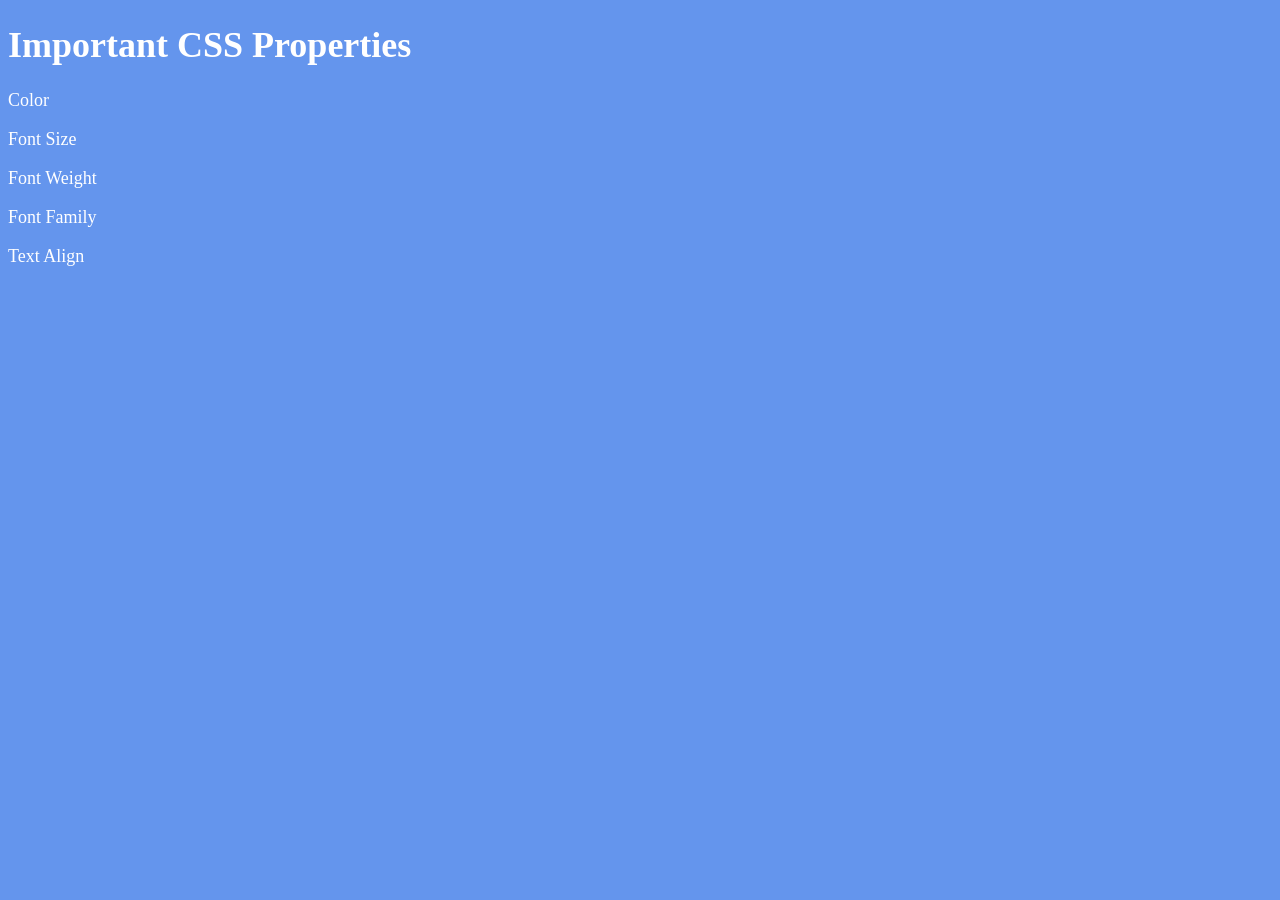
<file: index.html>
<!DOCTYPE html>
<html lang="en">

<head>
  <meta charset="UTF-8">
  <title>CSS Properties</title>
  <style>
    body {
      background-color: cornflowerblue;
      color: white;
      font-size: 18px;
    }

    /* Don't change the CSS above, add Your CSS below */

    
  </style>
</head>

<body>
  <h1>Important CSS Properties</h1>
  <p>Color</p>
  <p>Font Size</p>
  <p>Font Weight</p>
  <p>Font Family</p>
  <p>Text Align</p>

  <!-- TODOs
  1. Change the color of <p>Color</p> to "coral" color.
  2. Change the font size of <p>Font Size</p> to 2X the size of the root font size.
  3. Change the font weight of <p>Font Weight</p> to 900.
  4. Change the font family of <p>Font Family</p> to the Google font Caveat with regular (400) font weight.
  Link: https://fonts.google.com/specimen/Caveat
  5. Change the <p>Text Align</p> to right align.
  6. Change the the root (html element) font size to 30px -->
</body>

</html>
</file>
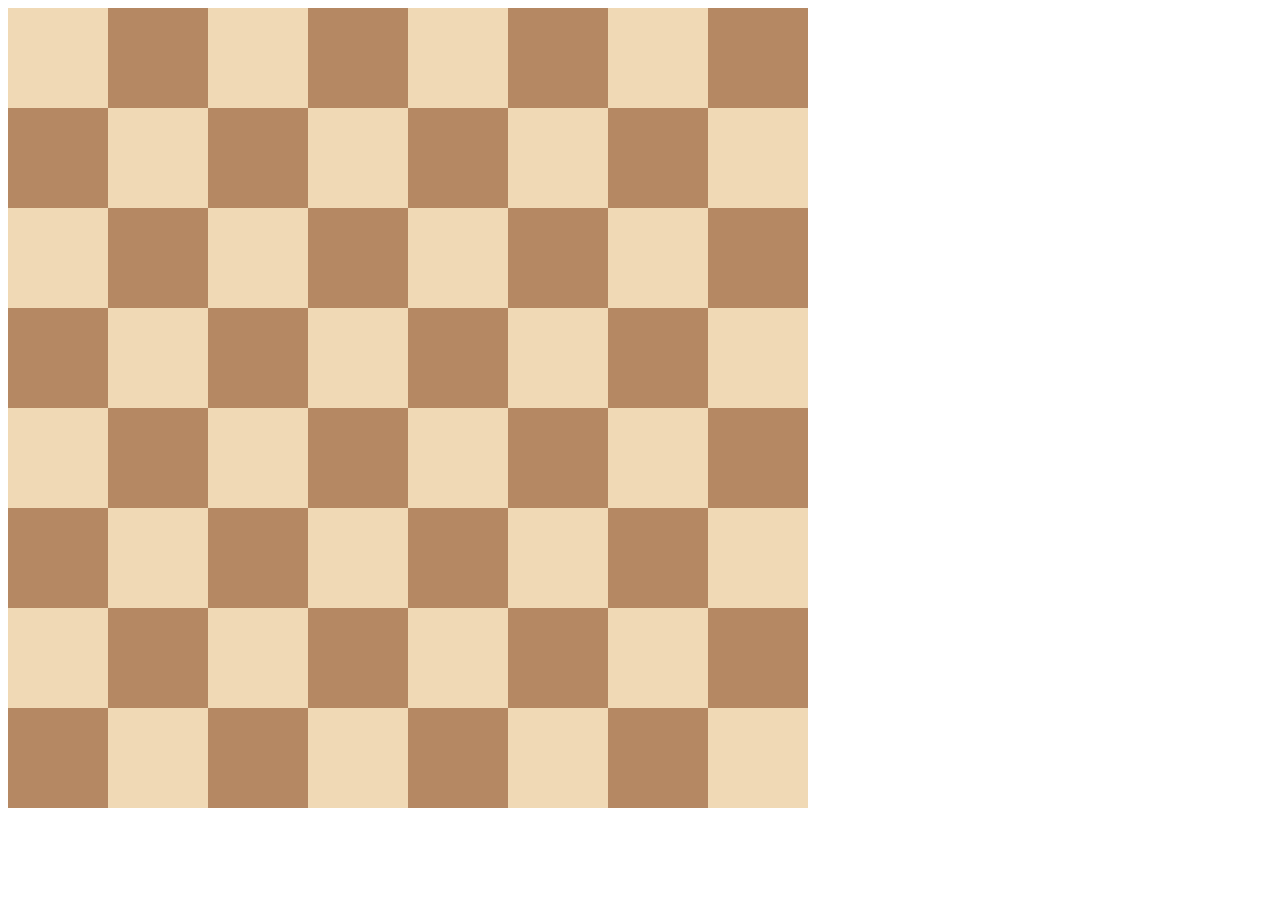
<file: 10.0 Display Grid/index.html>
<!DOCTYPE html>
<html>

<head>
  <title>Chessboard</title>
  <style>
    .container{
      display:grid;
      width :800px;
      grid-template-columns : 1fr 1fr 1fr 1fr 1fr 1fr 1fr 1fr;
      grid-template-rows :1fr 1fr 1fr 1fr 1fr 1fr 1fr 1fr ;
    }
    .black
    {
      height:100px;
      width : 100px;
      background-color:#b58863 ; 
    }
    .white{
       height:100px;
      width : 100px;
      background-color: #f0d9b5 ; 

    }
    /* Write your code here */
    /* Each square should be 100px by 100px */
    /* My colours for white: #f0d9b5, black: #b58863 */
  </style>
</head>

<body>
  <div class="container">
    <div class="white"></div>
    <div class="black"></div>
    <div class="white"></div>
    <div class="black"></div>
    <div class="white"></div>
    <div class="black"></div>
    <div class="white"></div>
    <div class="black"></div>
    <div class="black"></div>
    <div class="white"></div>
    <div class="black"></div>
    <div class="white"></div>
    <div class="black"></div>
    <div class="white"></div>
    <div class="black"></div>
    <div class="white"></div>
    <div class="white"></div>
    <div class="black"></div>
    <div class="white"></div>
    <div class="black"></div>
    <div class="white"></div>
    <div class="black"></div>
    <div class="white"></div>
    <div class="black"></div>
    <div class="black"></div>
    <div class="white"></div>
    <div class="black"></div>
    <div class="white"></div>
    <div class="black"></div>
    <div class="white"></div>
    <div class="black"></div>
    <div class="white"></div>
    <div class="white"></div>
    <div class="black"></div>
    <div class="white"></div>
    <div class="black"></div>
    <div class="white"></div>
    <div class="black"></div>
    <div class="white"></div>
    <div class="black"></div>
    <div class="black"></div>
    <div class="white"></div>
    <div class="black"></div>
    <div class="white"></div>
    <div class="black"></div>
    <div class="white"></div>
    <div class="black"></div>
    <div class="white"></div>
    <div class="white"></div>
    <div class="black"></div>
    <div class="white"></div>
    <div class="black"></div>
    <div class="white"></div>
    <div class="black"></div>
    <div class="white"></div>
    <div class="black"></div>
    <div class="black"></div>
    <div class="white"></div>
    <div class="black"></div>
    <div class="white"></div>
    <div class="black"></div>
    <div class="white"></div>
    <div class="black"></div>
    <div class="white"></div>
  </div>
</body>

</html>
</file>
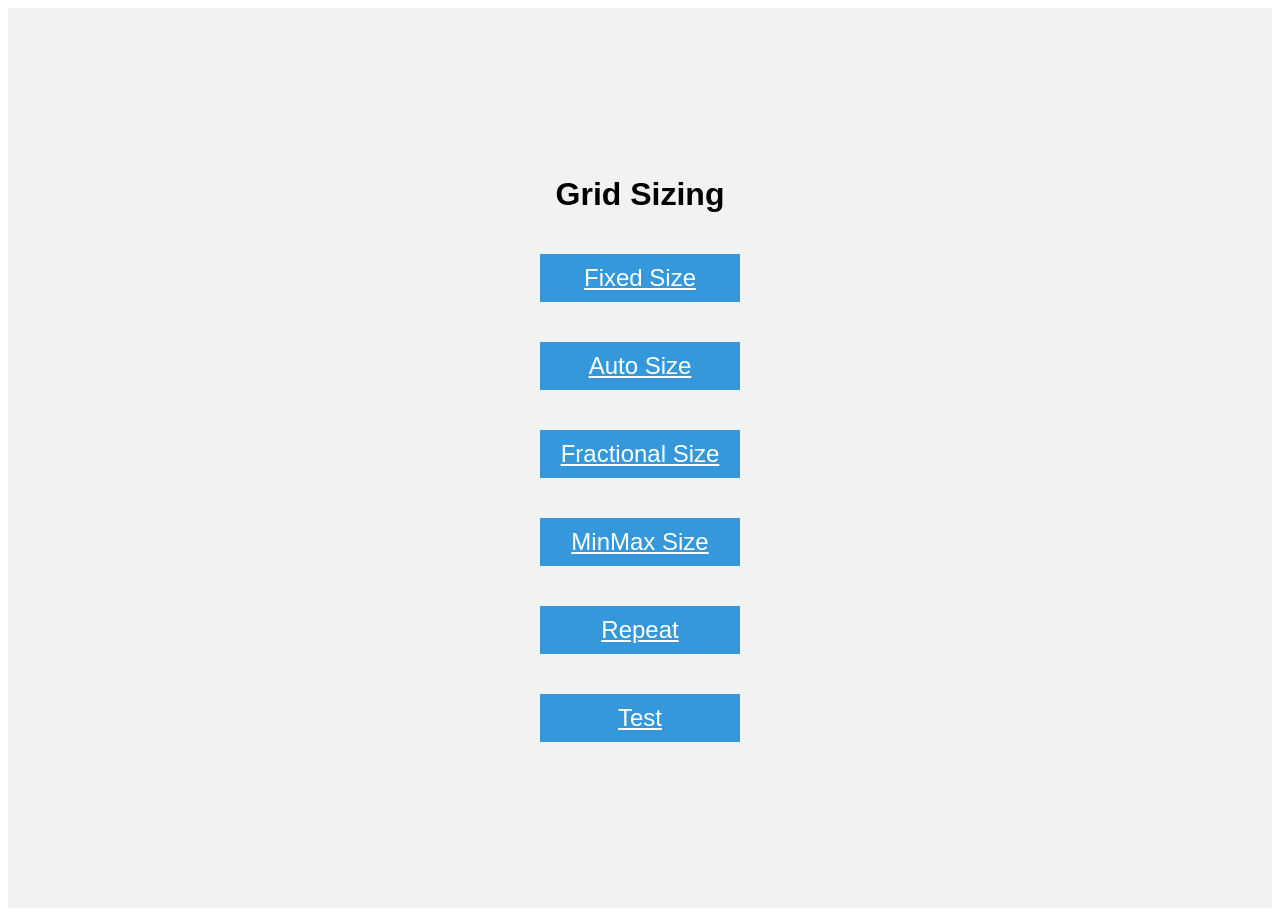
<file: 10.1 Grid Sizing/index.html>
<!DOCTYPE html>
<html lang="en">

<head>
  <meta charset="UTF-8">
  <meta name="google" content="notranslate">
  <meta name="viewport" content="width=device-width, initial-scale=1.0">
  <title>Grid Fundamentals</title>
  <style>
    body {
      font-family: sans-serif;
    }

    .container {
      display: flex;
      justify-content: center;
      align-items: center;
      flex-direction: column;
      height: 100vh;
      background-color: #f2f2f2;
    }

    .item {
      width: 200px;
      margin: 20px;
      background-color: #3498db;
      color: #fff;
      text-align: center;
      line-height: 2;
      font-size: 24px;
    }
  </style>
</head>

<body>
  <div class="container">
    <h1>Grid Sizing</h1>
    <a class="item" href="./fixed-size.html">Fixed Size</a>
    <a class="item" href="./auto-size.html">Auto Size</a>
    <a class="item" href="./fractional-size.html">Fractional Size</a>
    <a class="item" href="./minmax-size.html">MinMax Size</a>
    <a class="item" href="./repeat.html">Repeat</a>
    <a class="item" href="./test.html">Test</a>


  </div>
</body>

</html>
</file>
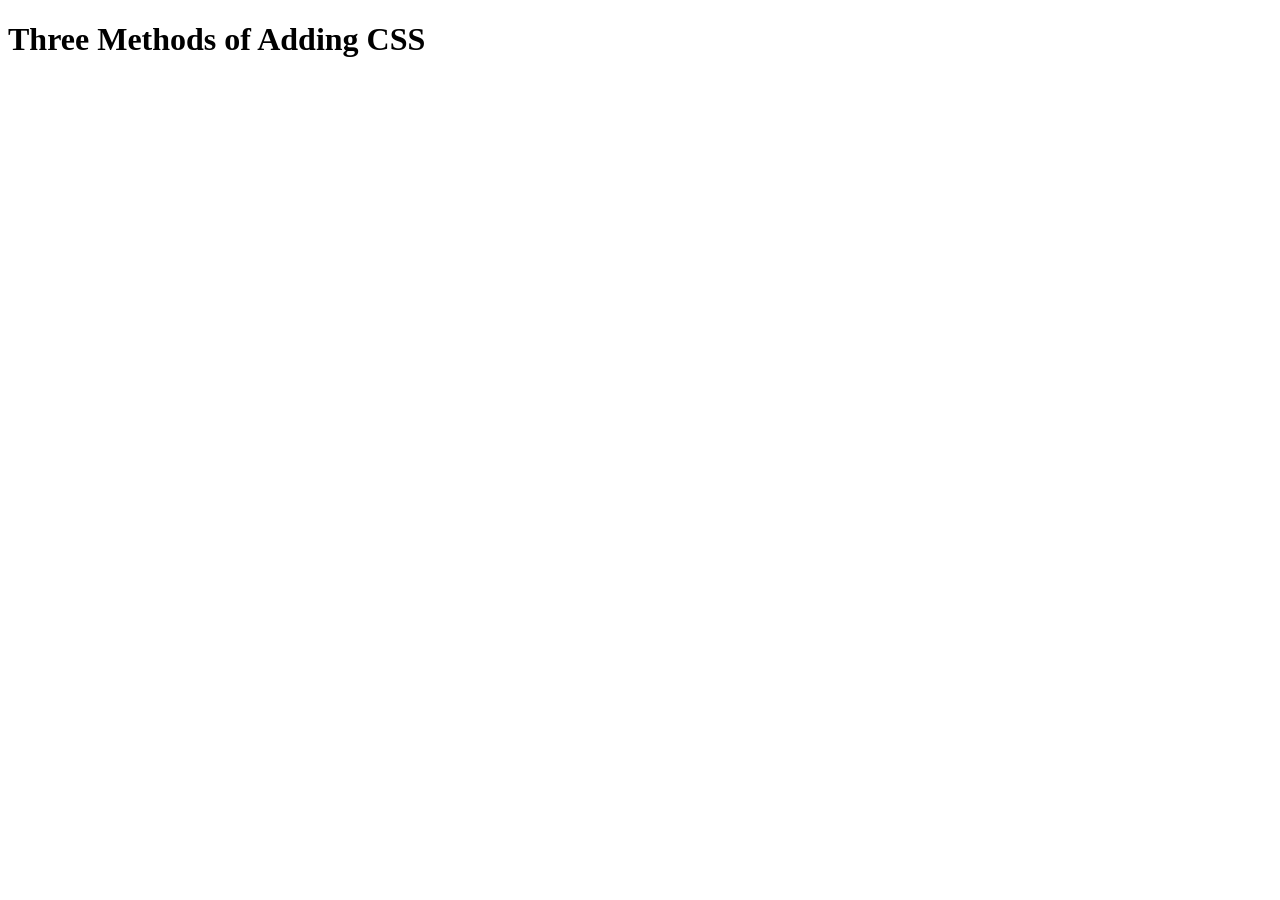
<file: 5.1. Adding CSS/index.html>
<!DOCTYPE html>
<html lang="en">

<head>
  <meta charset="UTF-8">
  <title>Adding CSS</title>
</head>

<body>
  <h1>Three Methods of Adding CSS</h1>
  <!-- Create 3 Links to The 3 Webpages: inline, internal and external -->
</body>

</html>
</file>
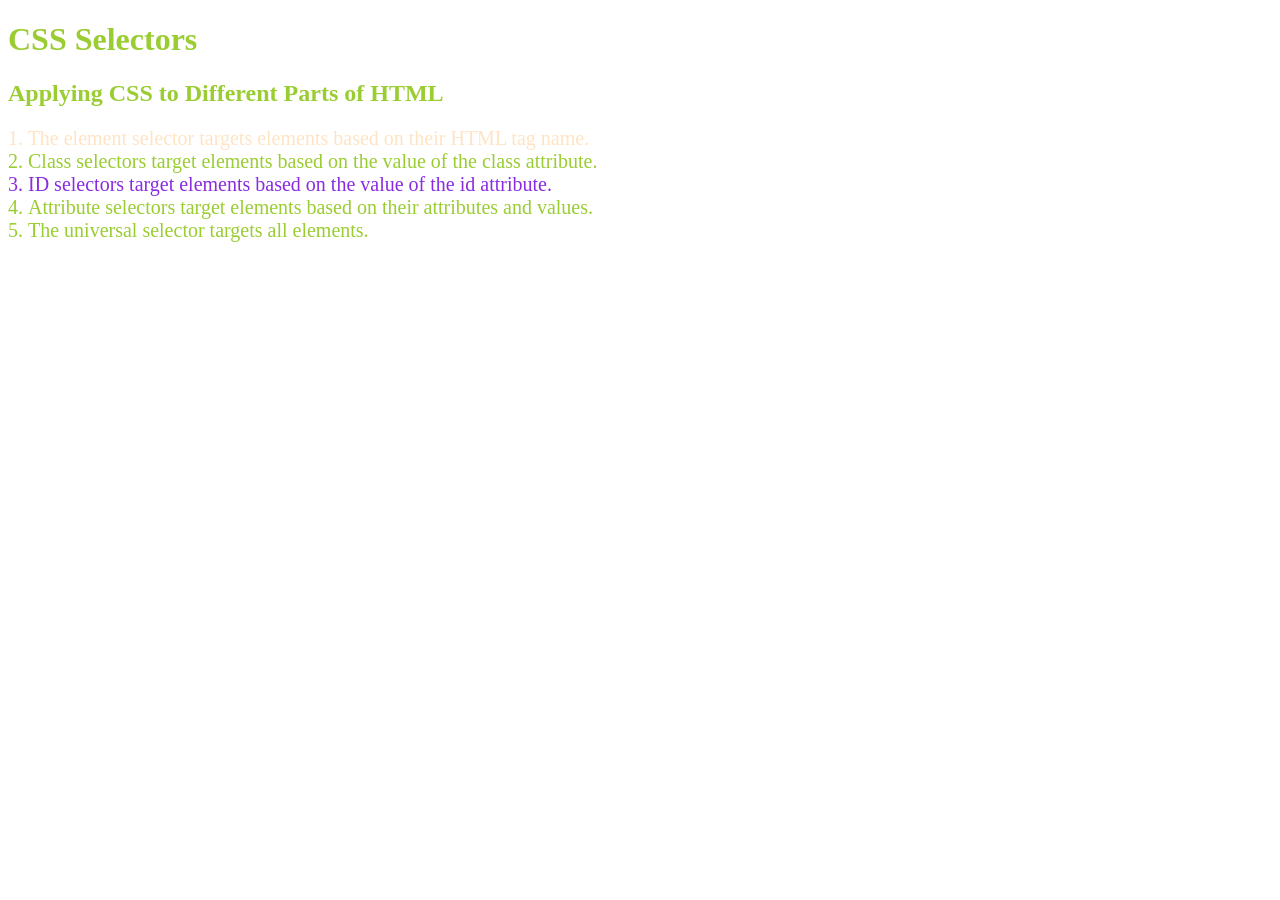
<file: 5.3 CSS Selectors/index.html>
<!DOCTYPE html>
<html lang="en">

<head>
  <meta charset="UTF-8">
  <title>CSS Selectors</title>
  <link rel="stylesheet" href="./style.css" />
</head>

<body>
  <h1>CSS Selectors</h1>
  <h2>Applying CSS to Different Parts of HTML</h2>
  <!-- TODO 1: Set the CSS for all paragraph tags to "color: red" -->
  <p class="note">1. The element selector targets elements based on their HTML tag name.</p>

  <ol>
    <!-- TODO 2: Set the CSS for all elements with a class of "note" to "font-size: 20px" -->
    <li class="note" value="2">Class selectors target elements based on the value of the class attribute.</li>

    <!-- TODO 3: Set the CSS for the element with an id of "id-selector-demo" to "color: green" -->
    <li class="note" id="id-selector-demo" value="3">ID selectors target elements based on the value of the id
      attribute.</li>

    <!-- TODO 4: Set the CSS for the li elements that have the "value" attribute set to "4" to have "color: blue" -->
    <li class="note" value="4">Attribute selectors target elements based on their attributes and values.</li>

    <!-- TODO 5: Set all elements to have "text-align: center" -->
    <li class="note" value="5">The universal selector targets all elements.</li>
  </ol>
</body>

</html>
</file>
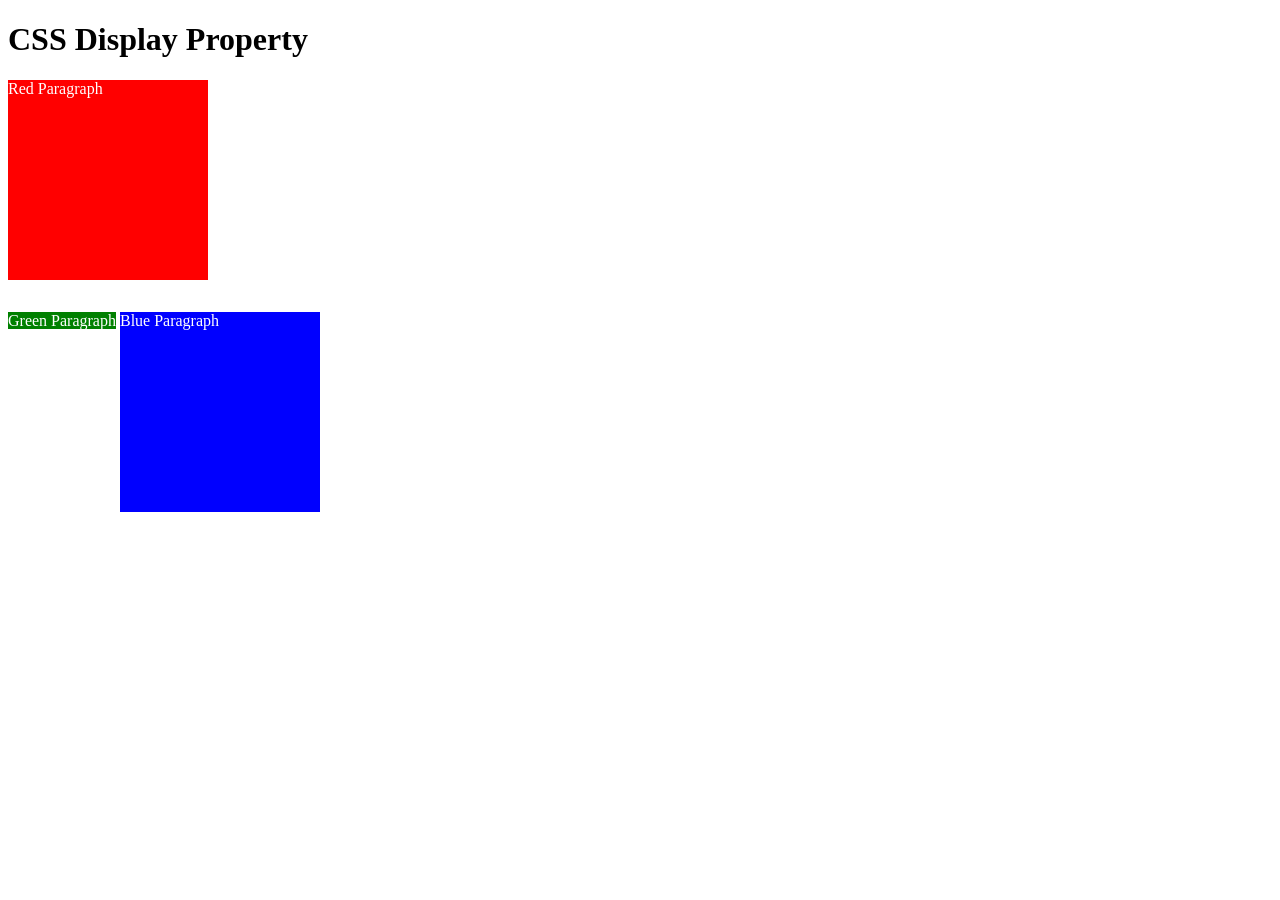
<file: 8.0 CSS Display/index.html>
<!DOCTYPE html>
<html>

<!-- 
  TODO
1. By changing only the display property of the CSS make all 3 squares line up horizontally like in goal1 image.
2. Change only the display property to make all 3 squares line up vertically like in goal2 image. 
-->

<head>
  <title>CSS Display Property Example</title>
  <style>
    p {
      color: white;
    }

    .red {
      display: block;
      width: 200px;
      height: 200px;
      background-color: red;
    }

    .green {
      display: inline;
      width: 200px;
      height: 200px;
      background-color: green;
    }

    .blue {
      display: inline-block;
      width: 200px;
      height: 200px;
      background-color: blue;
    }
  </style>
</head>


<body>
  <h1>CSS Display Property</h1>
  <p class="red">Red Paragraph </p>
  <p class="green">Green Paragraph</p>
  <p class="blue">Blue Paragraph</p>
</body>

</html>
</file>
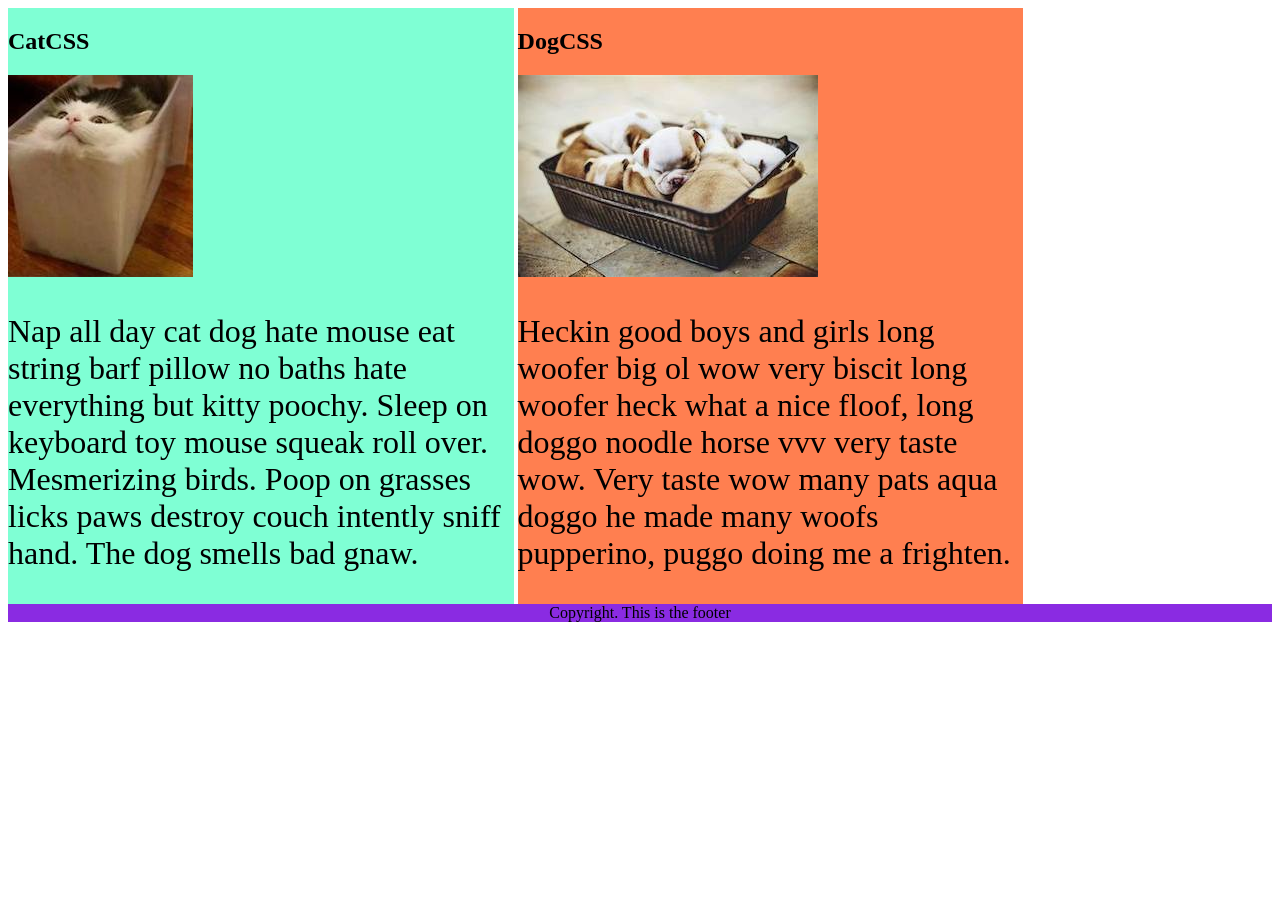
<file: 8.1 CSS Float/index.html>
<!DOCTYPE html>
<html lang="en">

<!-- TODO
1. Make both paragraph elements wrap around the image.
2. Use Float to move the cat div to the left and the dog div to the right.
3. Use clear to make the footer go below both the cat and dog div. -->

<head>
  <meta charset="UTF-8">
  <title>CSS Float</title>
  <style>
    div {
      display: inline-block;
      width: 40%;
    }

    p {
      font-size: 2em;
    }

    .cat {
      background-color: aquamarine;
    }

    .dog {
      background-color: coral;
    }

    footer {
      text-align: center;
      background-color: blueviolet;
    }
  </style>
</head>

<body>
  <div class="cat">
    <h2>CatCSS</h2>

    <img src="cat.jpeg" alt="cat in a box" />
    <p class="first-paragraph">Nap all day cat dog hate mouse eat string barf pillow no baths hate everything but kitty
      poochy. Sleep on keyboard
      toy
      mouse squeak roll over. Mesmerizing birds. Poop on grasses licks paws destroy couch intently sniff hand. The dog
      smells
      bad gnaw.</p>
  </div>
  <div class="dog">
    <h2>DogCSS</h2>
    <img src="dog.jpeg" alt="dogs in a box" />
    <p class="second-paragraph">Heckin good boys and girls long woofer big ol wow very biscit long woofer heck what a
      nice
      floof, long doggo noodle
      horse vvv very taste wow. Very taste wow many pats aqua doggo he made many woofs pupperino, puggo doing me a
      frighten.</p>
  </div>

  <footer>Copyright. This is the footer</footer>
</body>

</html>
</file>
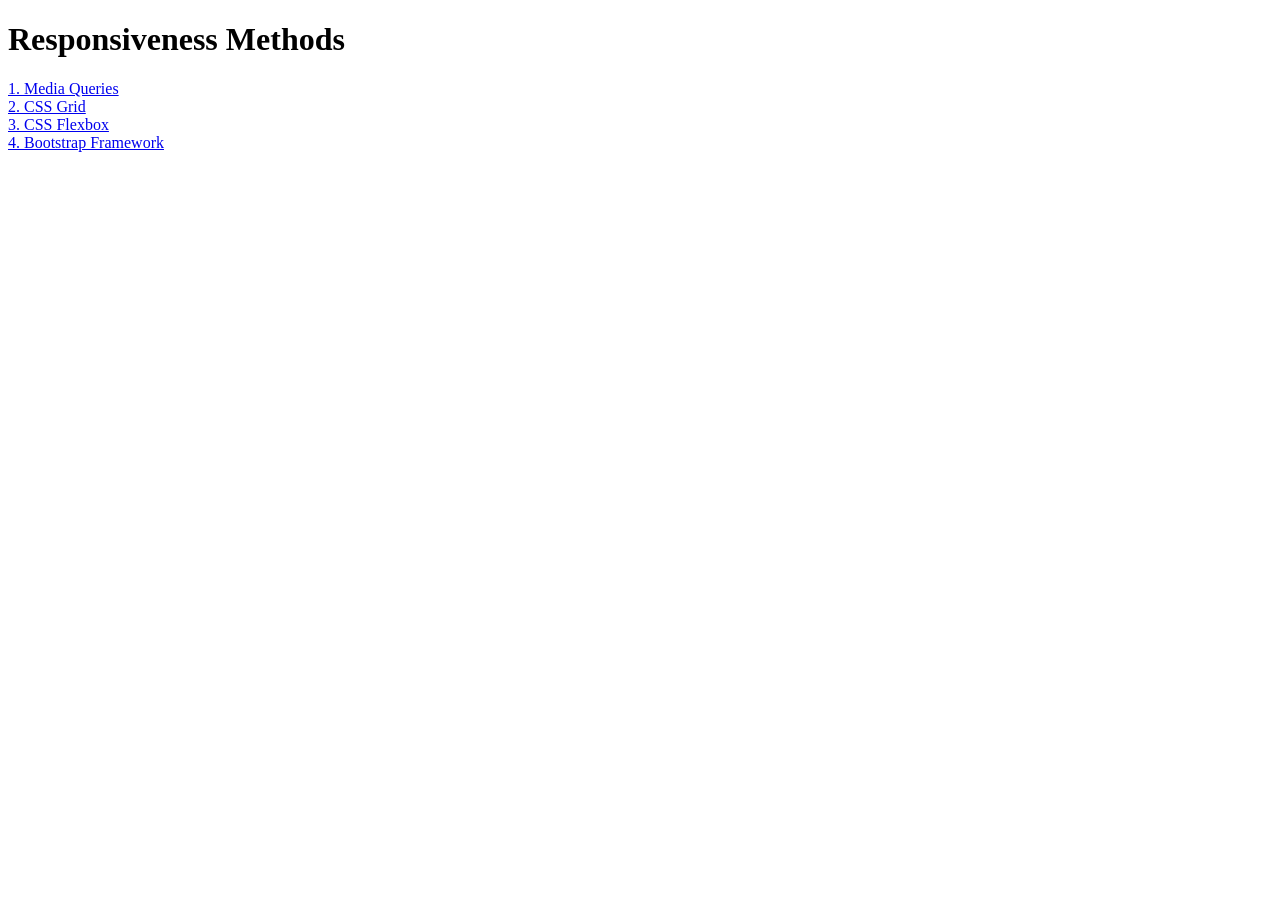
<file: 8.2 Responsiveness/index.html>
<!DOCTYPE html>
<html lang="en">

<head>
  <meta charset="UTF-8">
  <meta name="viewport" content="width=device-width, initial-scale=1.0">
  <title>Responsiveness</title>
  <style>
    a {
      display: block;
    }
  </style>
</head>

<body>
  <h1>Responsiveness Methods</h1>
  <a href="./media-query.html">1. Media Queries</a>
  <a href="./grid.html">2. CSS Grid</a>
  <a href="./flexbox.html">3. CSS Flexbox</a>
  <a href="./bootstrap.html">4. Bootstrap Framework</a>
</body>

</html>
</file>
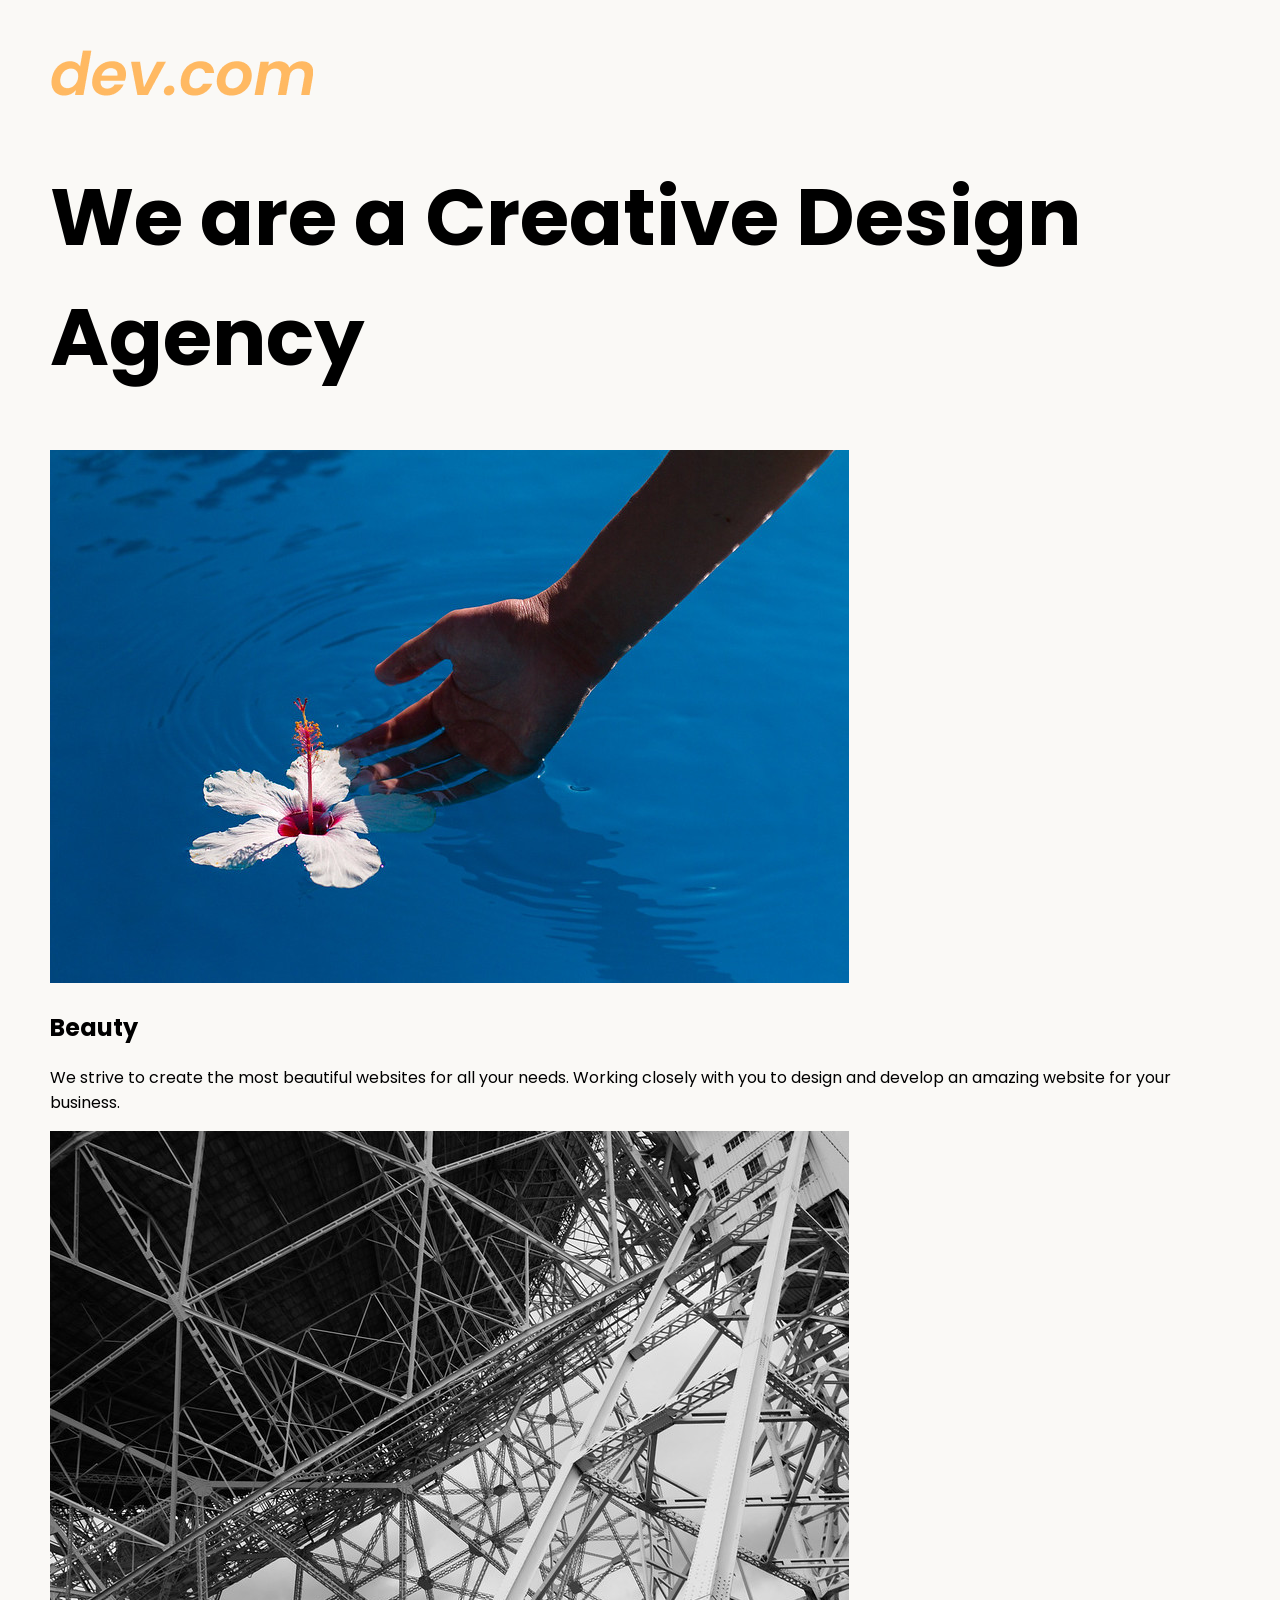
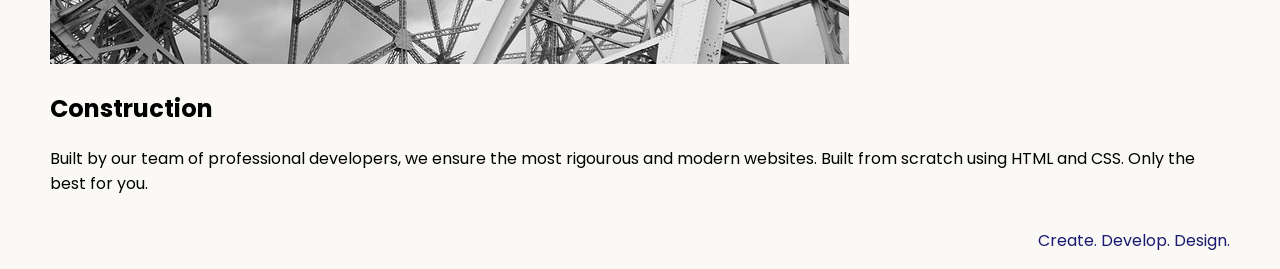
<file: 8.4 Web Design Agency Project/index.html>
<!DOCTYPE html>
<html lang="en">

<head>
  <meta charset="UTF-8">
  <meta name="viewport" content="width=device-width, initial-scale=1.0">
  <title>Agency</title>
  <link rel="stylesheet" href="./style.css">
  <link rel="preconnect" href="https://fonts.googleapis.com">
  <link rel="preconnect" href="https://fonts.gstatic.com" crossorigin>
  <link href="https://fonts.googleapis.com/css2?family=Poppins:wght@400;700&display=swap" rel="stylesheet">
</head>

<body>
  <div class="main">
    <img class="logo" src="./assets/images/logo.png" alt="logo">
    <h1>We are a Creative Design Agency</h1>
    <div class="left card"><img class="tile-image" src="./assets/images/beautiful.jpg" alt="hand and flower in water">
      <h2 class="card-title">Beauty</h2>
      <p class="card-text">We strive to create the most beautiful websites for all your needs. Working closely with you
        to
        design and
        develop an amazing website for your business.</p>
    </div>

    <div class="right card"><img class="tile-image" src="./assets/images/construction.jpg" alt="metal structure">
      <h2 class="card-title">Construction</h2>
      <p>Built by our team of professional developers, we ensure the most rigourous and modern websites. Built from
        scratch using HTML and CSS. Only the best for you.</p>
    </div>

  </div>
  <footer>
    <p>Create. Develop. Design.</p>
  </footer>
</body>

</html>
</file>
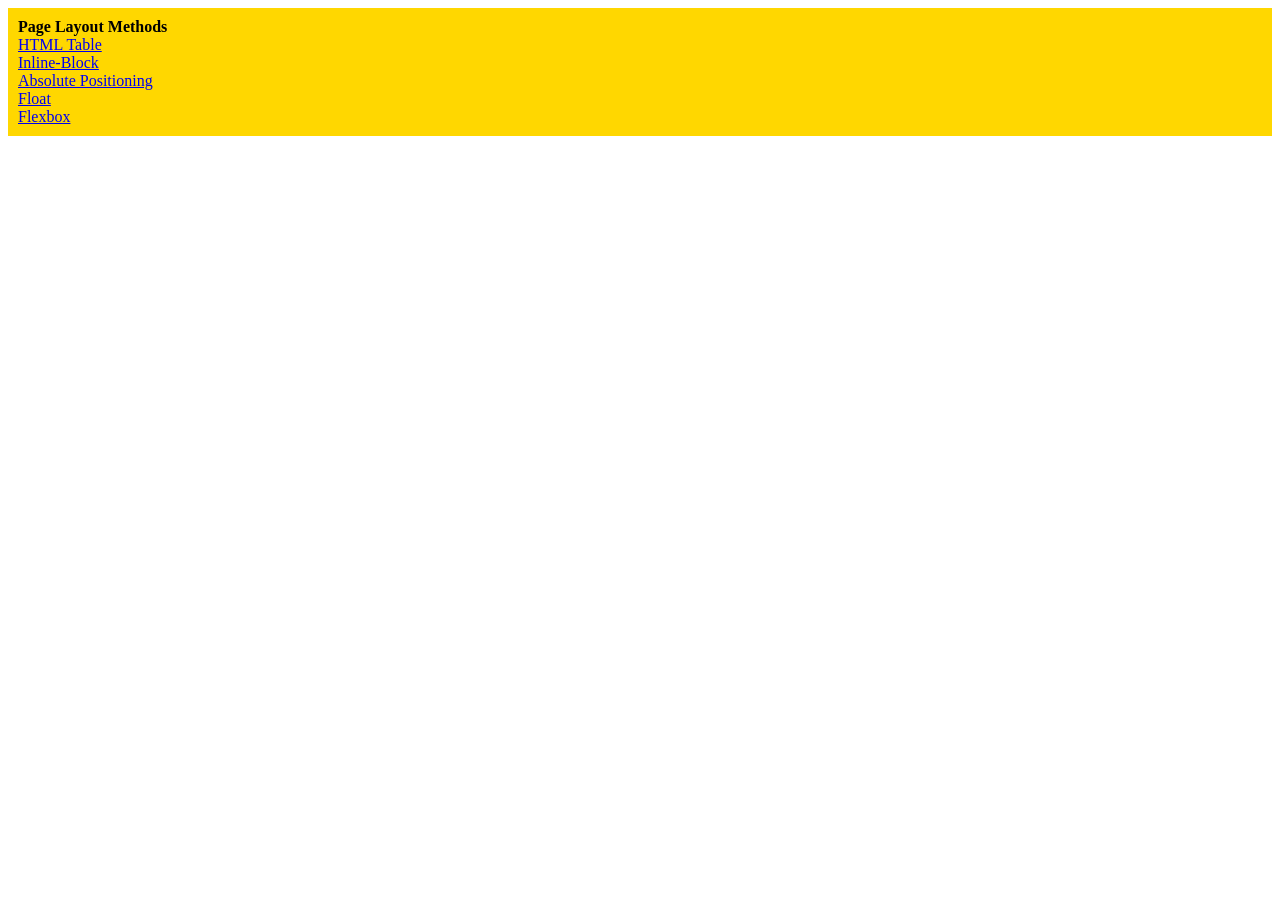
<file: 9.0 Display Flex/index.html>
<!DOCTYPE html>
<html lang="en">

<head>
  <meta charset="UTF-8">
  <meta name="viewport" content="width=device-width, initial-scale=1.0">
  <title>Column Layout Methods</title>
  <style>
    p {
      padding: 0;
      margin: 0;
      font-weight: 700;
    }

    li {
      list-style: none;
    }

    .container {
      padding: 10px;
      background-color: gold;
    }

  </style>
</head>

<body>
  <div class="container">
    <p>Page Layout Methods</p>

    <li><a href="./html-table.html">HTML Table</a></li>
    <li><a href="./inline-block.html">Inline-Block</li>
    <li><a href="./absolute-position.html">Absolute Positioning</li>
    <li><a href="./float.html">Float</li>
    <li><a href="./flex.html">Flexbox</li>

  </div>
</body>

</html>
</file>
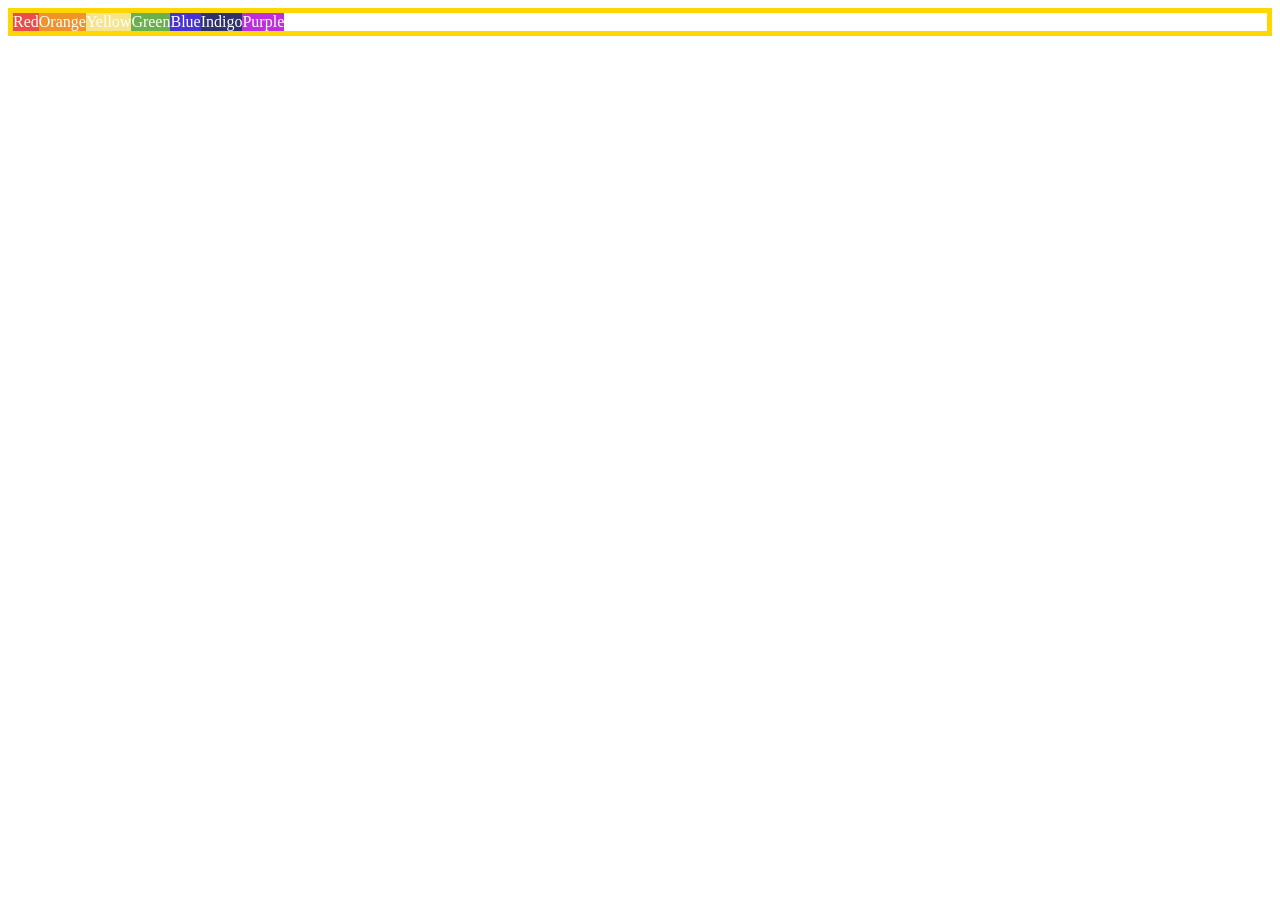
<file: 9.1 Flex Direction/index.html>
<!DOCTYPE html>
<html lang="en">

<head>
  <meta charset="UTF-8">
  <meta name="viewport" content="width=device-width, initial-scale=1.0">
  <title>Flex Direction</title>
  <!-- HINT:
  https://developer.mozilla.org/en-US/docs/Web/CSS/Universal_selectors
  https://developer.mozilla.org/en-US/docs/Learn/CSS/Building_blocks/Selectors/Combinators 
  -->
  <style>
    .container {
      color: white;
      border: 5px solid gold;
      display: flex;
    }

    /*
Select all the elements that are the direct
children of the .container class.
    */

    .red {background-color: #eb4d4b;}
    .orange {background-color: #f0932b;}
    .yellow {background-color: #f6e58d;}
    .green {background-color: #6ab04c;}
    .blue {background-color: #4834d4;}
    .indigo {background-color: #30336b;}
    .purple {background-color: #be2edd;}
  </style>
</head>

<body>
  <div class="container">
    <div class="red">Red</div>
    <div class="orange">Orange</div>
    <div class="yellow">Yellow</div>
    <div class="green">Green</div>
    <div class="blue">Blue</div>
    <div class="indigo">Indigo</div>
    <div class="purple">Purple</div>
  </div>
  
</body>

</html>
</file>
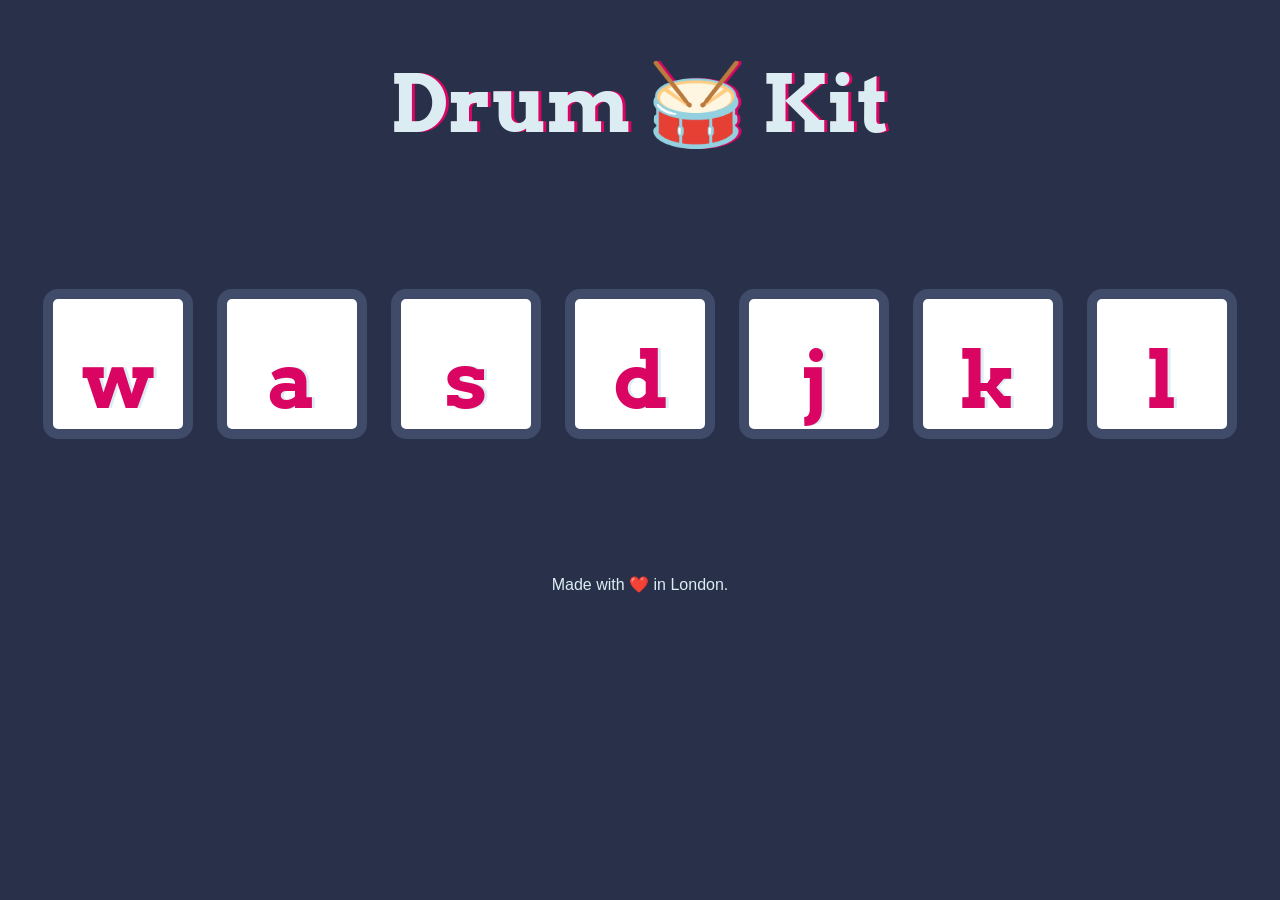
<file: Drum Kit Starting Files/index.html>
<!DOCTYPE html>
<html lang="en" dir="ltr">

<head>
  <meta charset="utf-8">
  <title>Drum Kit</title>
  <link rel="stylesheet" href="styles.css">
  <link href="https://fonts.googleapis.com/css?family=Arvo" rel="stylesheet">
</head>

<body>

  <h1 id="title">Drum 🥁 Kit</h1>
  <div class="set">
    <button class="G drum">w</button>
    <button class="N drum">a</button>
    <button class="i drum">s</button>
    <button class="t drum">d</button>
    <button class="h drum">j</button>
    <button class="i drum">k</button>
    <button class="n drum">l</button>
  </div>
  <script src = "index.js" charset="utf-8"></script>
</body>

  <footer>
    Made with ❤️ in London.
  </footer>


</html>
</file>
<file: 5.3 CSS Selectors/style.css>
ol {
  margin-left: -40px;
  margin-top: -20px;
  list-style-position: inside;
}

/* Write your CSS below, don't change the rules above. */
p{
  color:bisque;
}
.note{
  font-size: 20px;

}
#id-selector-demo{
  color:blueviolet;
}
*{
  color: yellowgreen;
}
</file>
<file: 8.4 Web Design Agency Project/style.css>
body {
  font-family: "Poppins", sans-serif;
  margin: 50px 50px 0 50px;
  background-color: #faf9f6;
  display: flex;
  flex-direction: column;
  min-height: 95vh;
}
.main {
  flex: 1;
}

h1 {
  font-size: 5rem;
}

footer {
  text-align: right;
  color: midnightblue;
}
</file>
<file: Drum Kit Starting Files/styles.css>
body {
  text-align: center;
  background-color: #283149;
}

h1 {
  font-size: 5rem;
  color: #DBEDF3;
  font-family: "Arvo", cursive;
  text-shadow: 3px 0 #DA0463;

}

footer {
  color: #DBEDF3;
  font-family: sans-serif;
}

.G {

}

.N{

}

.i {

}

.t {

}

.h {

}

.i {

}

.n {

}

.set {
  margin: 10% auto;
}

.game-over {
  background-color: red;
  opacity: 0.8;
}

.pressed {
  box-shadow: 0 3px 4px 0 #DBEDF3;
  opacity: 0.5;
}

.red {
  color: red;
}

.drum {
  outline: none;
  border: 10px solid #404B69;
  font-size: 5rem;
  font-family: 'Arvo', cursive;
  line-height: 2;
  font-weight: 900;
  color: #DA0463;
  text-shadow: 3px 0 #DBEDF3;
  border-radius: 15px;
  display: inline-block;
  width: 150px;
  height: 150px;
  text-align: center;
  margin: 10px;
  background-color: white;
}
</file>
